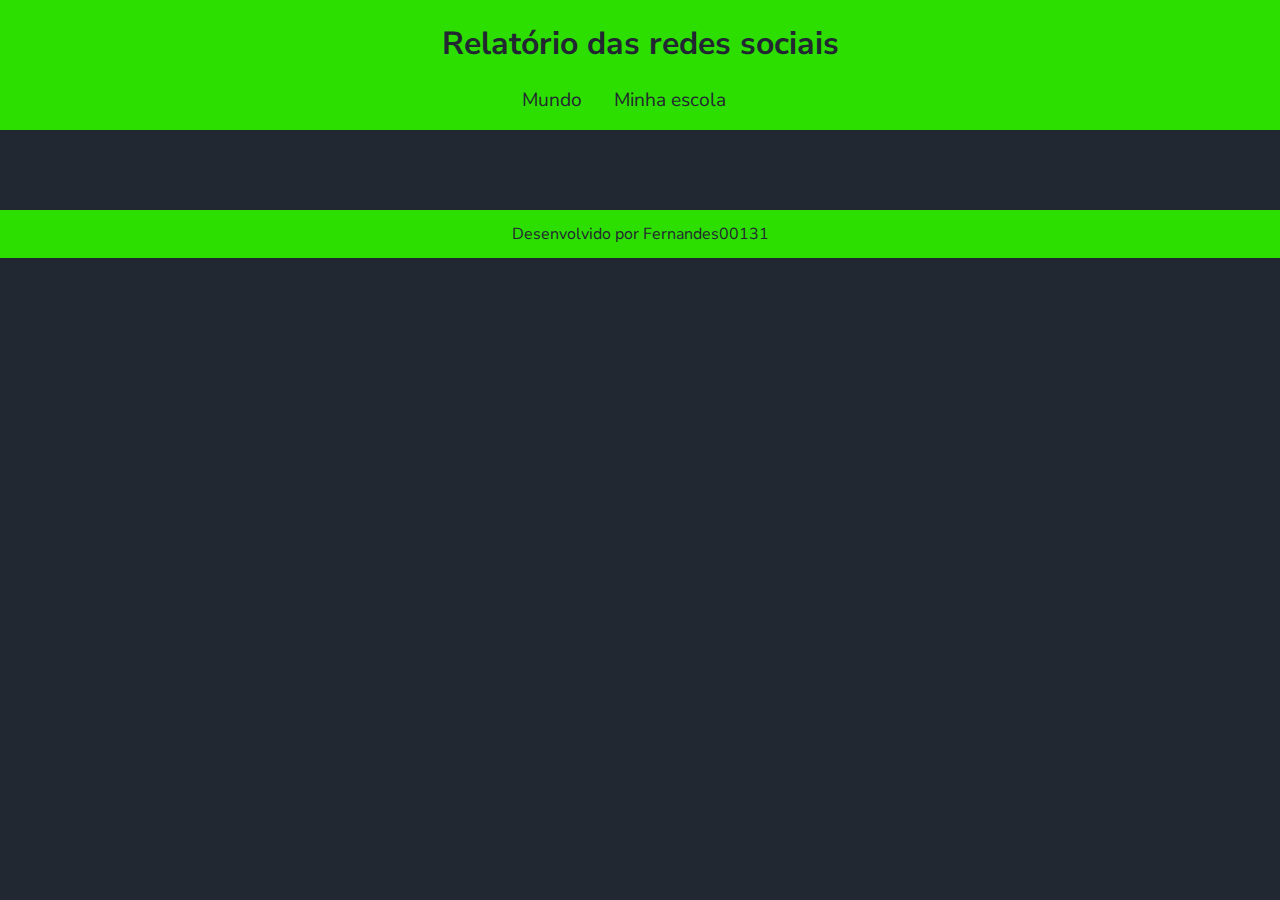
<file: index.html>
<!DOCTYPE html>
<html lang="pt-br">
<head>
    <meta charset="UTF-8">
    <meta name="viewport" content="width=device-width, initial-scale=1.0">
    <title>Redes Sociais</title>
    <link rel="stylesheet" href="style.css">
    <script src="https://cdn.plot.ly/plotly-2.27.0.min.js" charset="utf-8"></script>
</head>
<body>
    <header>
        <h1>Relatório das redes sociais</h1>
        <nav>
            <a href="index.html">Mundo</a>
            <a href="#">Minha escola</a>
        </nav>
    </header>
    <main class="graficos-section">
        <section id="graficos-container" class="graficos-container">
            <!-- crie os gráficos/texto aqui -->
        </section>
    </main>
    <footer>
        <p>Desenvolvido por Fernandes00131</p>
    </footer>
    <script type="module" src="graficos/common.js"></script>
    <script type="module" src="graficos/informacoesGlobais.js"></script>
    <script type="module" src="graficos/quantidadeUsuarios.js"></script>
</body>
</html>
</file>
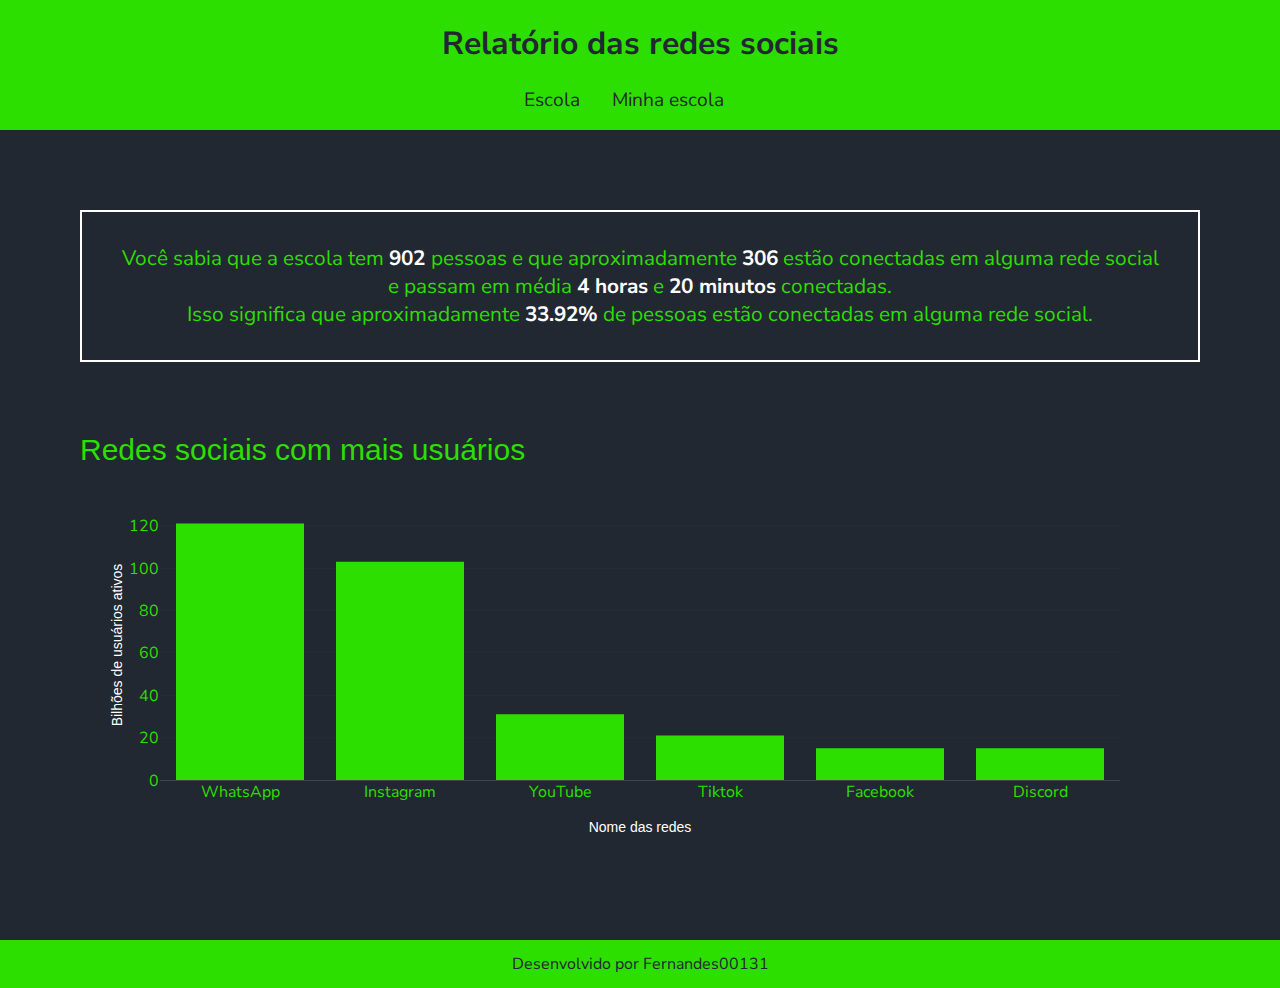
<file: escola.html>
<!DOCTYPE html>
<html lang="pt-br">
<head>
    <meta charset="UTF-8">
    <meta name="viewport" content="width=device-width, initial-scale=1.0">
    <title>Redes Sociais</title>
    <link rel="stylesheet" href="style.css">
    <script src="https://cdn.plot.ly/plotly-2.27.0.min.js" charset="utf-8"></script>
</head>
<body>
    <header>
        <h1>Relatório das redes sociais</h1>
        <nav>
            <a href="index.html">Escola</a>
            <a href="escola.html">Minha escola</a>
        </nav>
    </header>
    <main class="graficos-section">
        <section id="graficos-container" class="graficos-container">
            <!-- crie os gráficos/texto aqui -->
        </section>
    </main>
    <footer>
        <p>Desenvolvido por Fernandes00131</p>
    </footer>
    <script type="module" src="graficos/common.js"></script>
    <script type="module" src="graficos/informacoesEscola.js"></script>
    <script type="module" src="graficos/quantidadeUsuariosEscola.js"></script>
</body>
</html>
</file>
<file: style.css>
@import url('https://fonts.googleapis.com/css2?family=Nunito+Sans:ital,opsz,wght@0,6..12,200..1000;1,6..12,200..1000&display=swap');

:root {
    --bg-color: #222831;
    --primary-color: #2ddf00;
    --secondary-color: #ffffff;
    --font: "Nunito Sans", sans-serif;
}

body {
    background-color: var(--bg-color);
    color: var(--primary-color);
    font-family: var(--font);
    height: 100vh;
    margin: 0;
}

header {
    background-color: var(--primary-color);
    text-align: center;
    padding: 1px;
}

h1 {
    font-size: 2rem;
    color: var(--bg-color);
    font-weight: 700;
}

nav {
    display: flex;
    justify-content: center;
    font-weight: 400;
}

nav a {
    text-decoration: none;
    color: var(--bg-color);
    margin: 0 2rem 1rem 0rem;
    font-size: 1.2rem;
}

nav a:hover {
    text-decoration: underline;
    transform: scale(0.90);
    transition: transform 0.1s;
}

.graficos-container {
    margin: 5rem;
}

.grafico {
    margin-top: 3rem;
}

.graficos-container__texto {
    font-size: 1.3rem;
    text-align: center;
    padding: 2rem;
    border: var(--secondary-color) solid 2px;
}

span {
    font-weight: bold;
    color: var(--secondary-color);
}

footer {
    display: flex;
    align-items: center;
    justify-content: center;
    background-color: var(--primary-color);
    color: var(--bg-color);
    width: 100%;
    height: 3rem;
    margin-top: 2rem;
}
</file>
